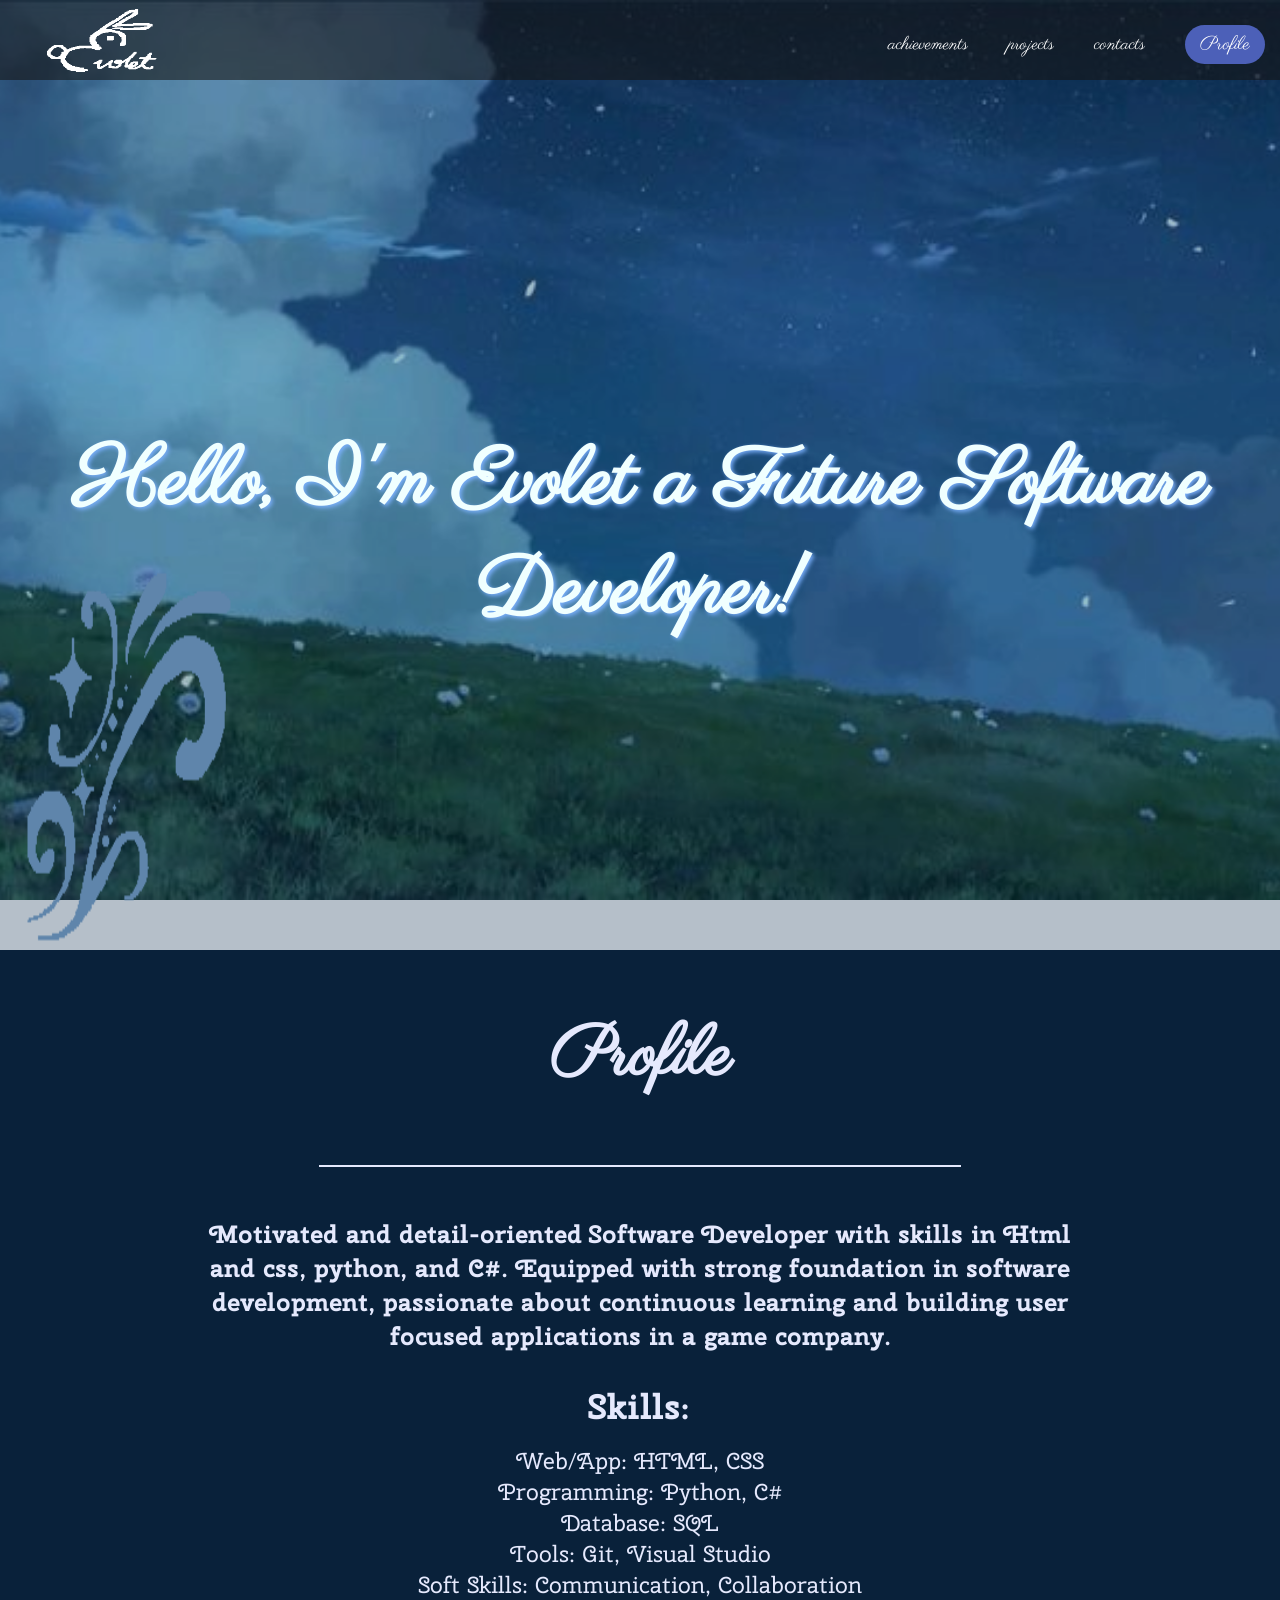
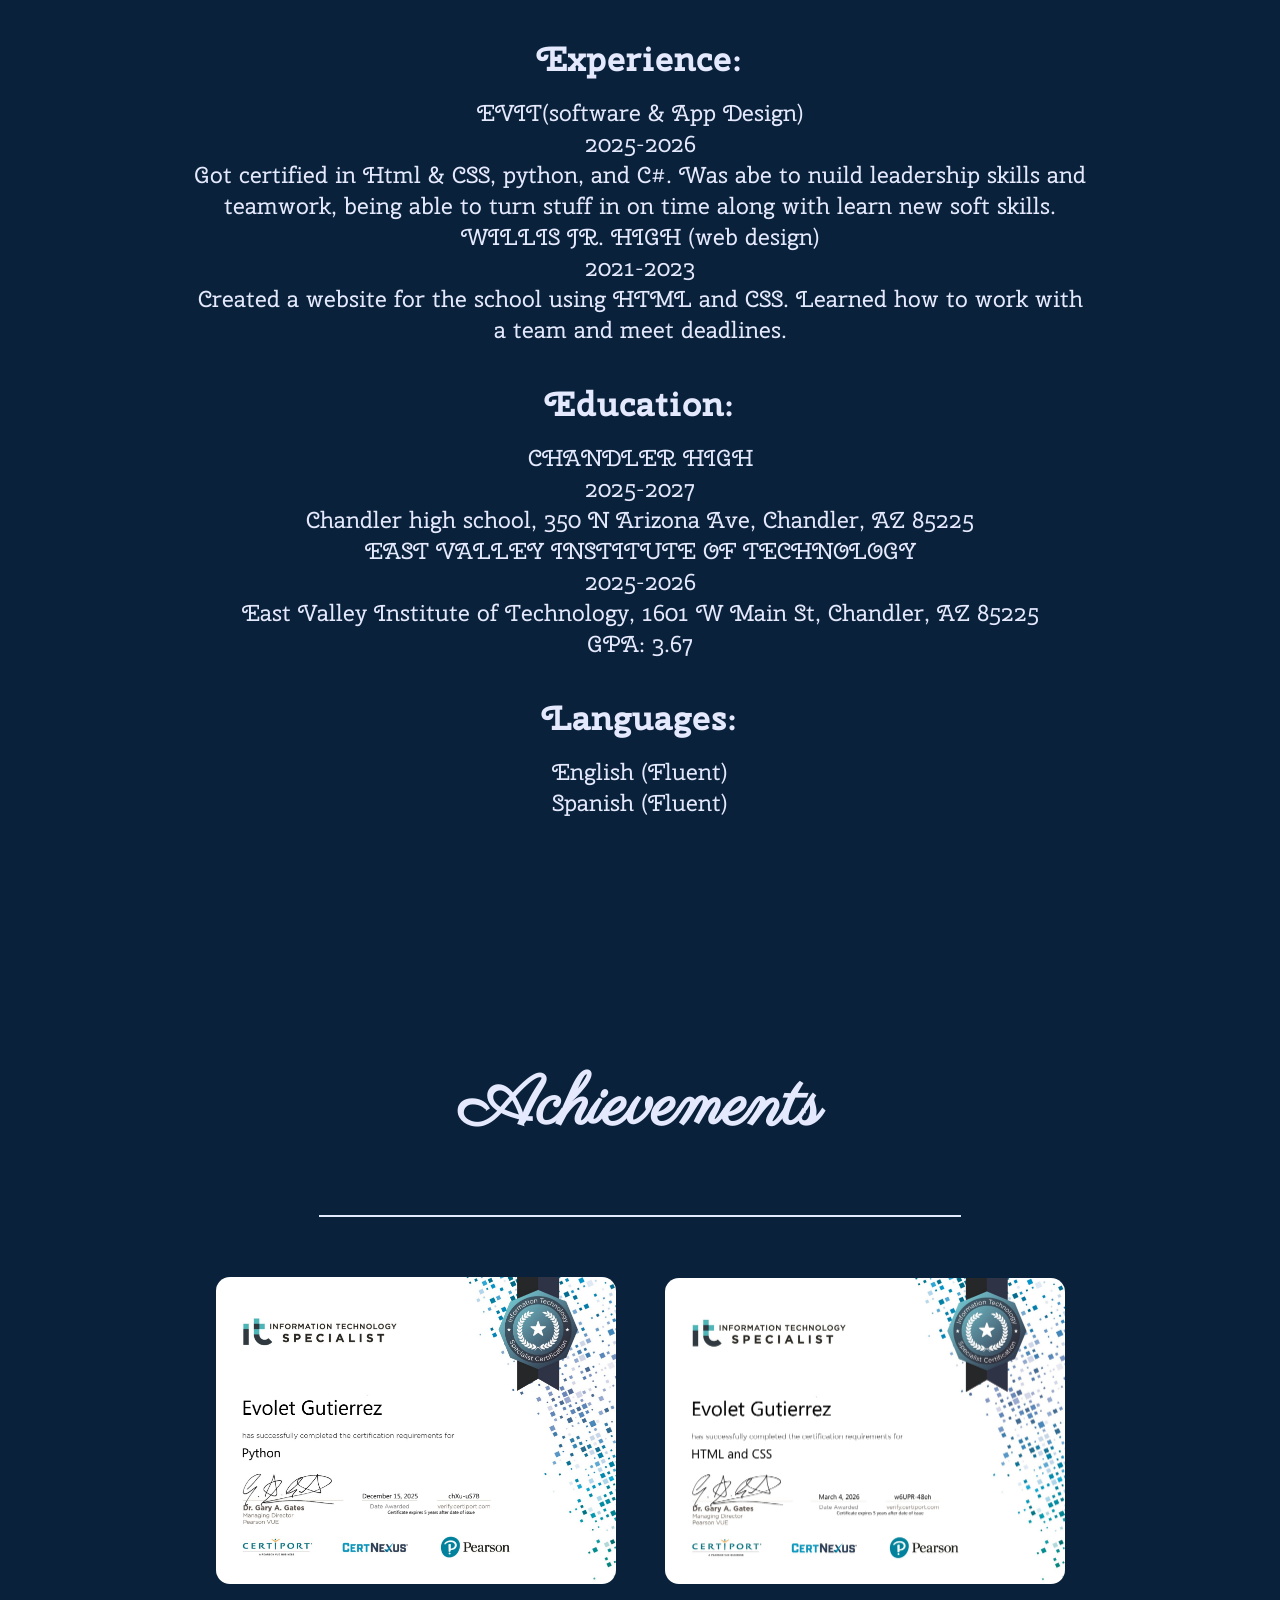
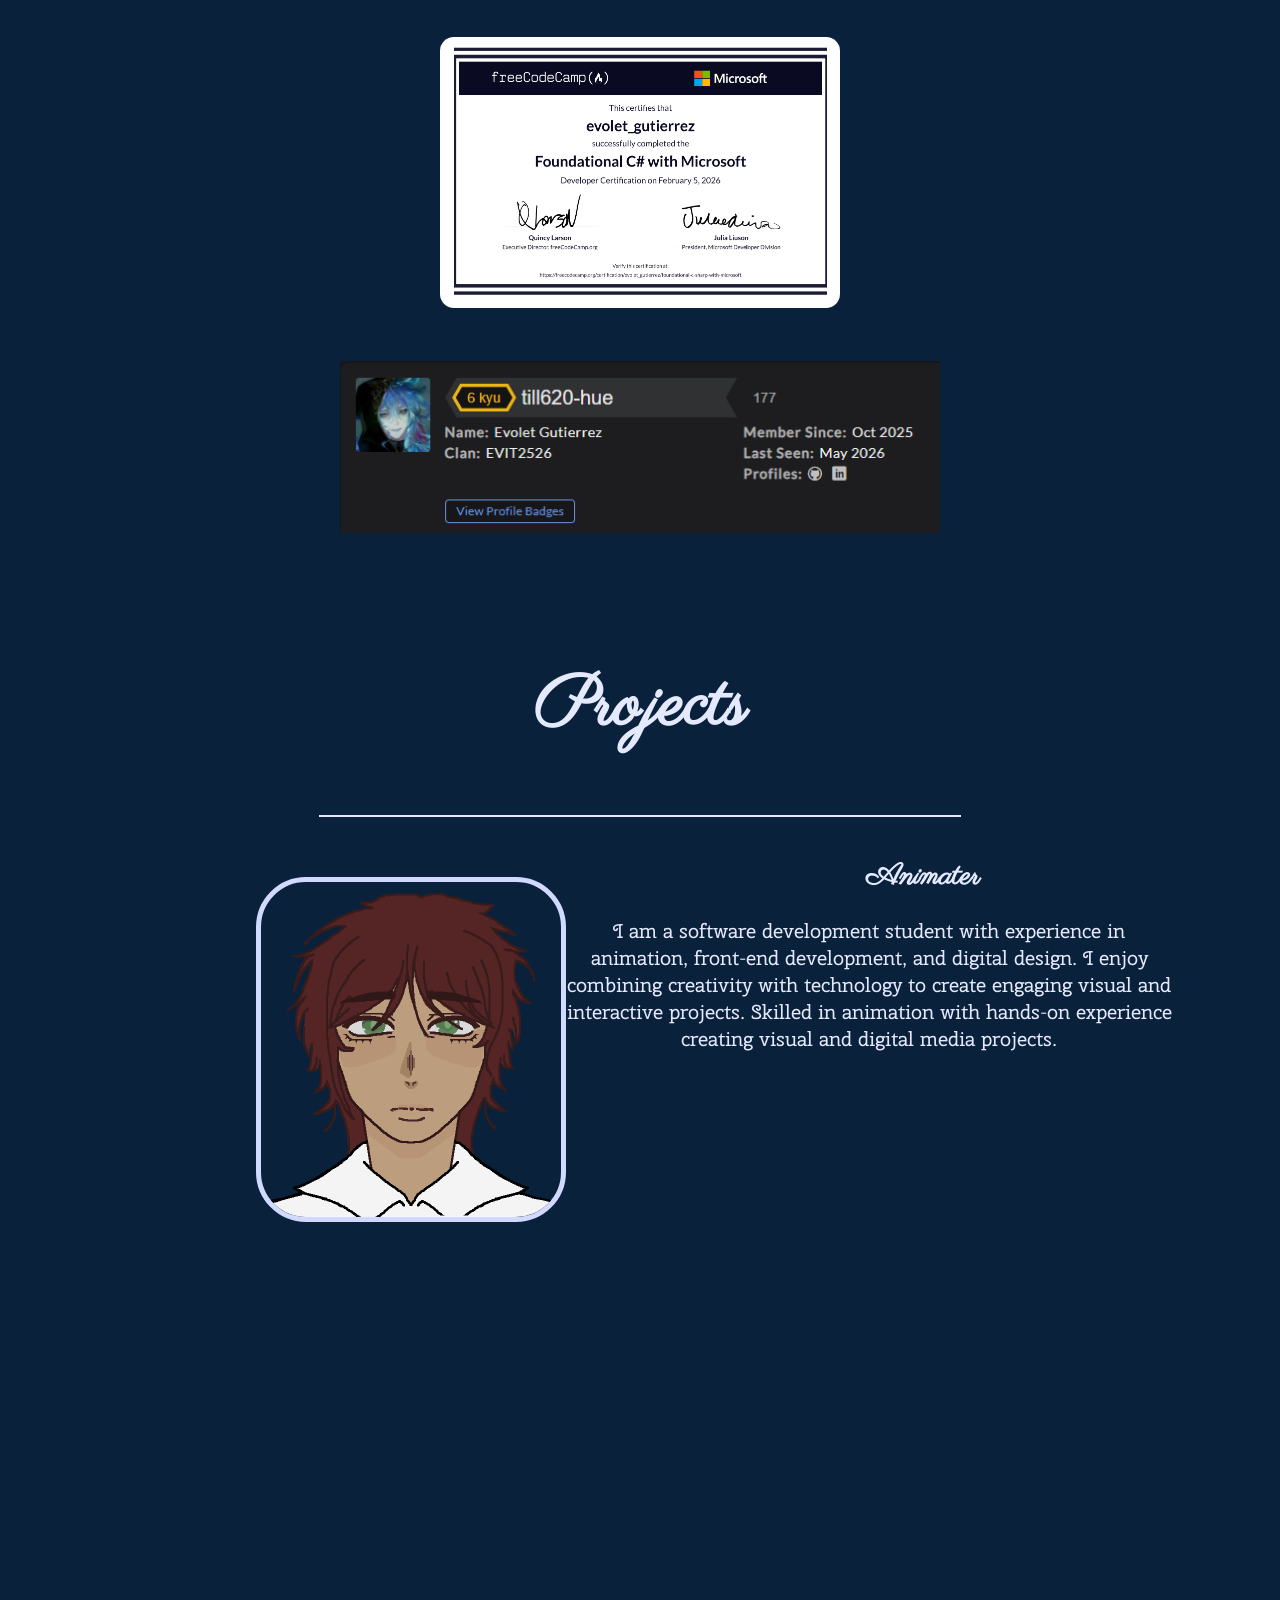
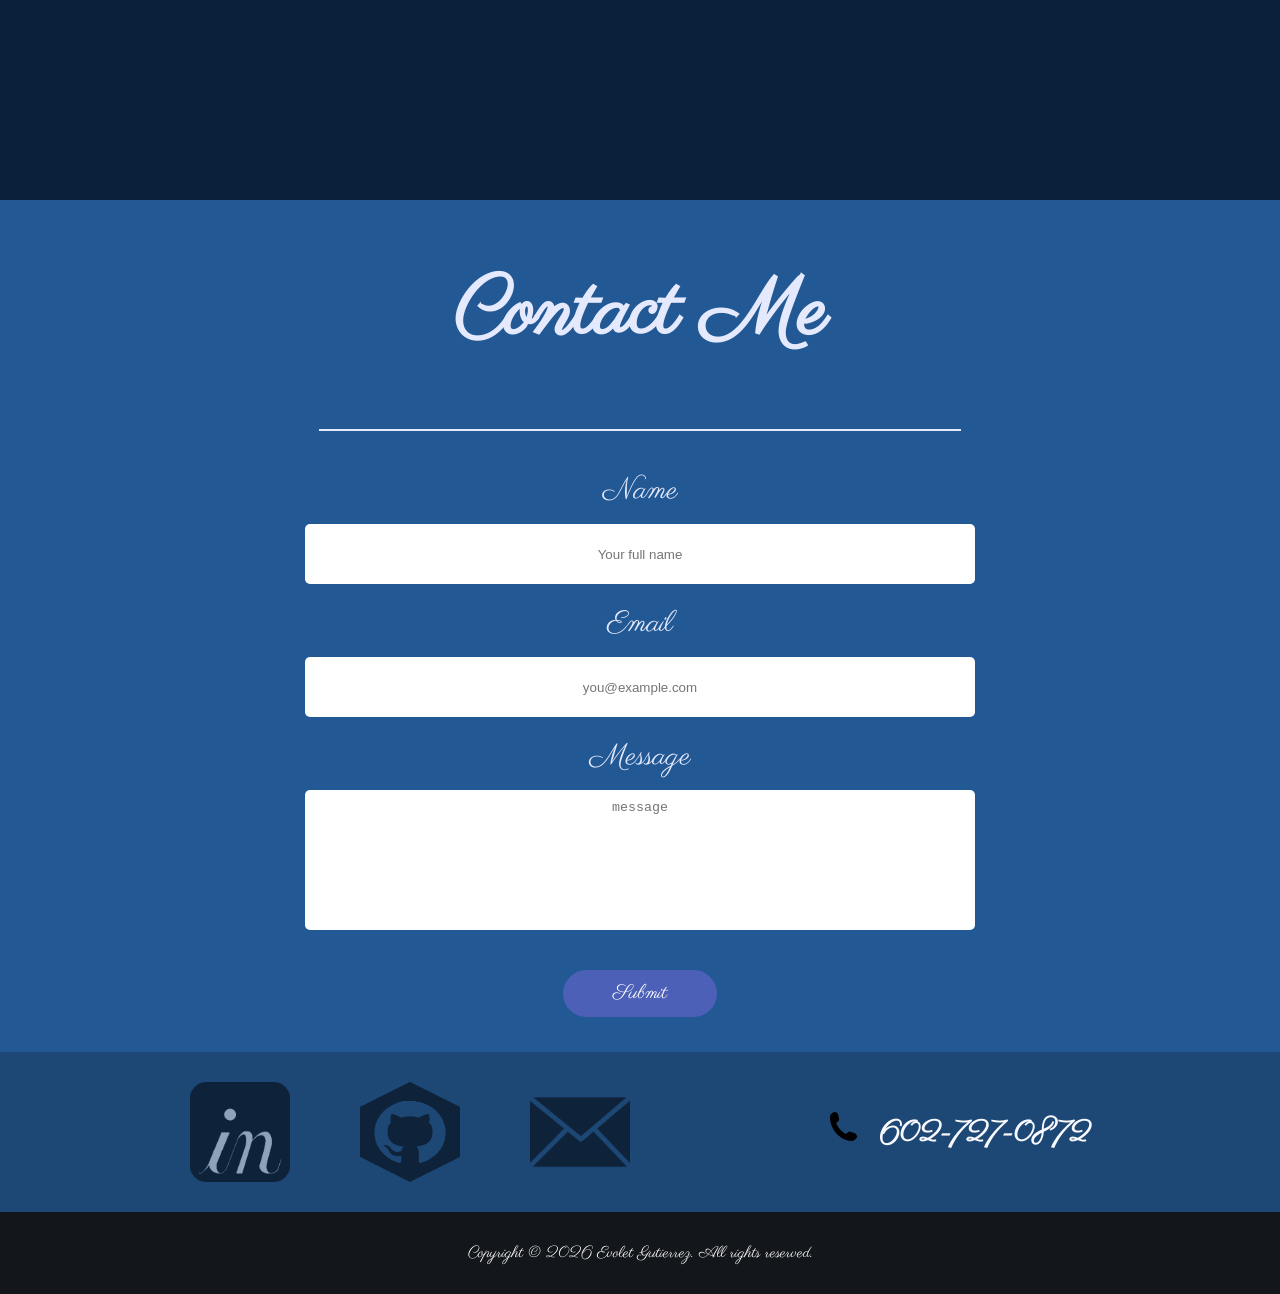
<file: index.html>
<!DOCTYPE html>
<html lang="en">
<head>
    <link rel="stylesheet" href="style.css">
    <link rel="preconnect" href="https://fonts.googleapis.com">
    <link rel="preconnect" href="https://fonts.gstatic.com" crossorigin>
    <link href="https://fonts.googleapis.com/css2?family=Parisienne&display=swap" rel="stylesheet">
    <link href="https://fonts.googleapis.com/css2?family=Cherry+Swash:wght@400;700&display=swap" rel="stylesheet">
    <title>Portfolio</title>
    <meta charset="UTF-8">
    <meta name="viewport" content="width=device-width, initial-scale=1.0">
</head>
<body>
    <!--header and nav bar-->
    <header class="header">
        <div class="header_content">
           <a href="#Home">
               <img src="bunnysign.png" class="logo_img">
           </a>
           <nav class="nav">
             <ul class="nav_list">
               <li class="nav_item">
                  <a href="#achievements" class="nav_link">achievements</a>
               </li>
               <li class="nav_item">
                  <a href="#projects" class="nav_link">projects</a>
               </li>
               <li class="nav_item">
                  <a href="#contact" class="nav_link">contacts</a>
               </li>
               <li class="nav_item">
                  <a href="#profile" class="btn">Profile</a>
               </li>
             </ul>
           </nav>
        </div>

    </header>
    <!--intro section-->
    <div class="intro" id="Home">
        <h1>Hello, I'm Evolet a Future Software Developer!</h1>
    </div>
    <!--profile section-->
    <div class="profile" id="profile">
        <h2>Profile</h2>
        <hr>
        <h5 class="aboutme">Motivated and detail-oriented Software Developer with skills in Html and css, python, and C#.  Equipped with strong foundation in software development, passionate about continuous learning and building user focused applications in a game company.</h5>
        <div>
           <h4 class="font">Skills:</h4>
            <ul class="skills-list">
                <li>Web/App: HTML, CSS</li>
                <li>Programming: Python, C#</li>
                <li>Database: SQL</li>
                <li>Tools: Git, Visual Studio</li>
                <li>Soft Skills: Communication, Collaboration</li>
            </ul>
        </div>
        <div>
            <h4 class="font">Experience:</h4>
            <ul class="experience-list">
                <li>EVIT(software & App Design)</li>
                    <ul class="experience">
                        <li>2025-2026</li>
                        <li>Got certified in Html & CSS, python, and C#. Was abe to nuild leadership skills and teamwork, being able to turn stuff in on time along with learn new soft skills.</li>
                    </ul>
                <li>WILLIS JR. HIGH (web design)</li>
                    <ul class="experience">
                        <li>2021-2023</li>
                        <li>Created a website for the school using HTML and CSS. Learned how to work with a team and meet deadlines.</li>
                    </ul>
                </ul>
             <h4 class="font">Education:</h4>
            <ul class="education-list">
                <li>CHANDLER HIGH</li>
                    <ul>
                        <li>2025-2027</li>
                        <li>Chandler high school, 350 N Arizona Ave, Chandler, AZ 85225</li>
                    </ul>
                <li>EAST VALLEY INSTITUTE OF TECHNOLOGY</li>
                     <ul>
                        <li>2025-2026</li>
                        <li>East Valley Institute of Technology, 1601 W Main St, Chandler, AZ 85225</li>
                        <li>GPA: 3.67</li>
                     </ul>
            </ul>
            <h4 class="font">Languages:</h4>
            <ul class="languages-list">
                <li>English (Fluent)</li>
                <li>Spanish (Fluent)</li>
            </ul>
        </div>   
    </div>
    <!--achievements section-->
    <div class="achievements" id="achievements">
        <h2>Achievements</h2>
        <hr>
        <img class="certifications" src="python.png">
        <img class="certifications" src="html8css.png">
        <img class="certifications" src="csharp.png" >
        <br>
        <a href="https://www.codewars.com/users/till620-hue" target="_blank">
            <img class="codewars" src="codename.png">
        </a>
    </div>
    <!--projects section-->
    <div class="projects" id="  projects">
        <h2>Projects</h2>
        <hr>
        <img src="smile.gif" class="smilegif">
        <a href="straykids.html"><h4>Animater</h4></a>
        <p>I am a software development student with experience in animation, front-end development, and digital design. I enjoy combining creativity with technology to create engaging visual and interactive projects. Skilled in animation with hands-on experience creating visual and digital media projects.</p>
    </div>
    <!--contact me form-->
    <div class="contac-container" id="contact">
        <h2 class="titleme">Contact Me</h2>
        <hr>
        <form>
            <div class="form-group">
                <label for="name">Name</label>
                <input type="text" id="name" name="name" placeholder="Your full name">
            </div>
            <div class="form-group">
                <label for="email">Email</label>
                <input type="email" id="email" name="email" placeholder="you@example.com">
            </div>
            <div class="form-group">
                <label for="message">Message</label>
                <textarea id="message" name="message" placeholder="message"></textarea>
            </div>
            <button type="submit">Submit</button>
        </form>
    </div>
    <!--contact info-->
    <div class="contacts">
        <div class ="links">
            <a href="https://www.linkedin.com/in/evolet-gutierrez-0638753a7/" target="_blank" class="links">
                <img src="in.png" >
            </a>
            <a href="https://github.com/till620-hue" target="_blank" class="links">
                <img src="githublogo.png">
            </a>
            <a href="https://mail.google.com/mail/u/0/#inbox?compose=GTvVlcSKjDNJbmQgLZbkKwBMHNJQJpJdXljDzbxKtCKTCvpxDVMbShTpGQPTLrcWTRSPnnGWRxqKp" target="_blank" class="links">
                <img src="emaillogo.png">
            </a>
        </div>
        <h3 class="phone"><img src="phonelogo.png" style="height: 30px; width: 30px; margin-right: 10px;"> 602-727-0872</h3>
    </div>
    <!--footer-->
    <div class="copyright">
        <p>Copyright © 2026 Evolet Gutierrez. All rights reserved.</p>
    </div>   
</body>
</html>
</file>
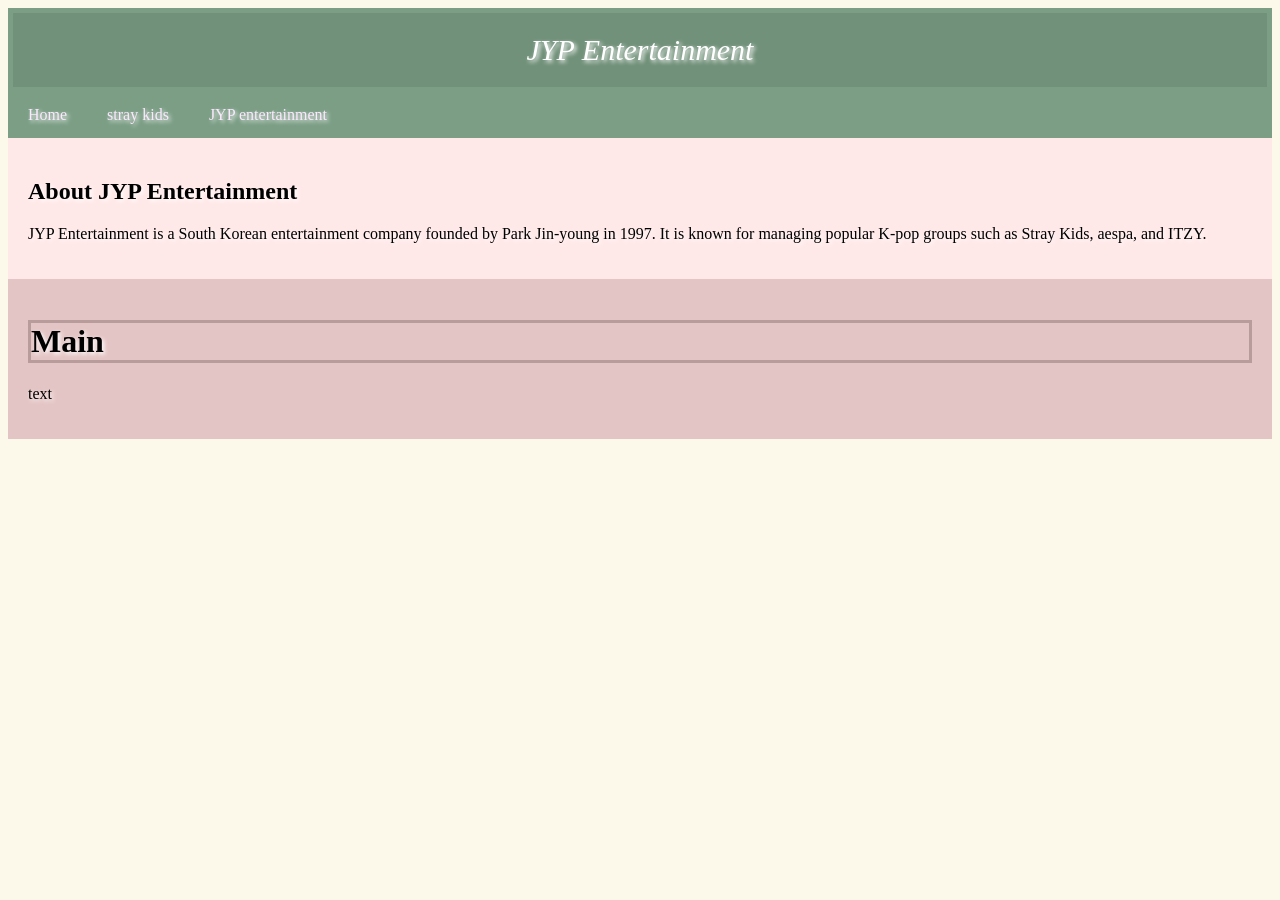
<file: JYP.html>
<!DOCTYPE html>
<html lang="en">
<head>
<title>Portfolio</title>
<meta charset="UTF-8">
<meta name="viewport" content="width=device-width, initial-scale=1.0">
    <style>
        *{
            box-sizing: border-box;
        }

        header{
            box-sizing: border-box;
            background-color: rgb(113, 145, 122);
            text-align: center;
            padding: 20px;
            font-style: italic; 
            font-size: 30px;
            color: white;
        }

        .navbar{
            display: flex;
            background-color: rgb(123, 158, 133);
            position: sticky;
            top: 0;
            width: 100%;
        }

        .navbar a{
            color: rgb(252, 232, 255);
            padding: 14px 20px;
            text-decoration: none;
            text-align: center;
        }

        .navbar a:hover{
            background-color: rgb(255,232,232);
            color: rgb(123, 158, 133);
        }

        .container{
            display: flex;
            flex-wrap: wrap;
            justify-content: center;
        }

        .side {
            flex: 30%;
            background-color: rgb(255,232,232);
            padding: 20px;
        }

        .main {
            flex: 70%;
            background-color: rgb(228, 197, 197);
            padding: 20px;
        }

        footer {
            padding: 20px;
            text-align: center;
            background-color: rgba(13, 32, 83, 0.377);
        }


        h1 {
            border:3px solid rgb(184, 156, 156);
        }

        body {
            background-color: #fcf9ea;
            text-shadow: 2px 2px 4px rgb(255, 255, 255);
        }

        @media screen and (max-width: 700px) {
            .container, .navbar {
                flex-direction: column;
            }
            
        }
    </style>
</head>
<body>
    <div style="background-color: rgb(123, 158, 133); padding: 5px; text-align: center;">
        <header>JYP Entertainment</header>
    </div>
    <div class="navbar">
        <a href="index.html">Home</a>
        <a href="straykids.html">stray kids</a>
        <a href="JYP.html">JYP entertainment</a>
    </div>

    <div class="container">
        <div class="side">
            <h2>About JYP Entertainment</h2>
            <p>JYP Entertainment is a South Korean entertainment company founded by Park Jin-young in 1997. It is known for managing popular K-pop groups such as Stray Kids, aespa, and ITZY.</p>
        </div>
    </div>

    <div class="main">
        <h1>Main</h1>
        <p>text</p>
    </div>
</body>
</html>
</file>
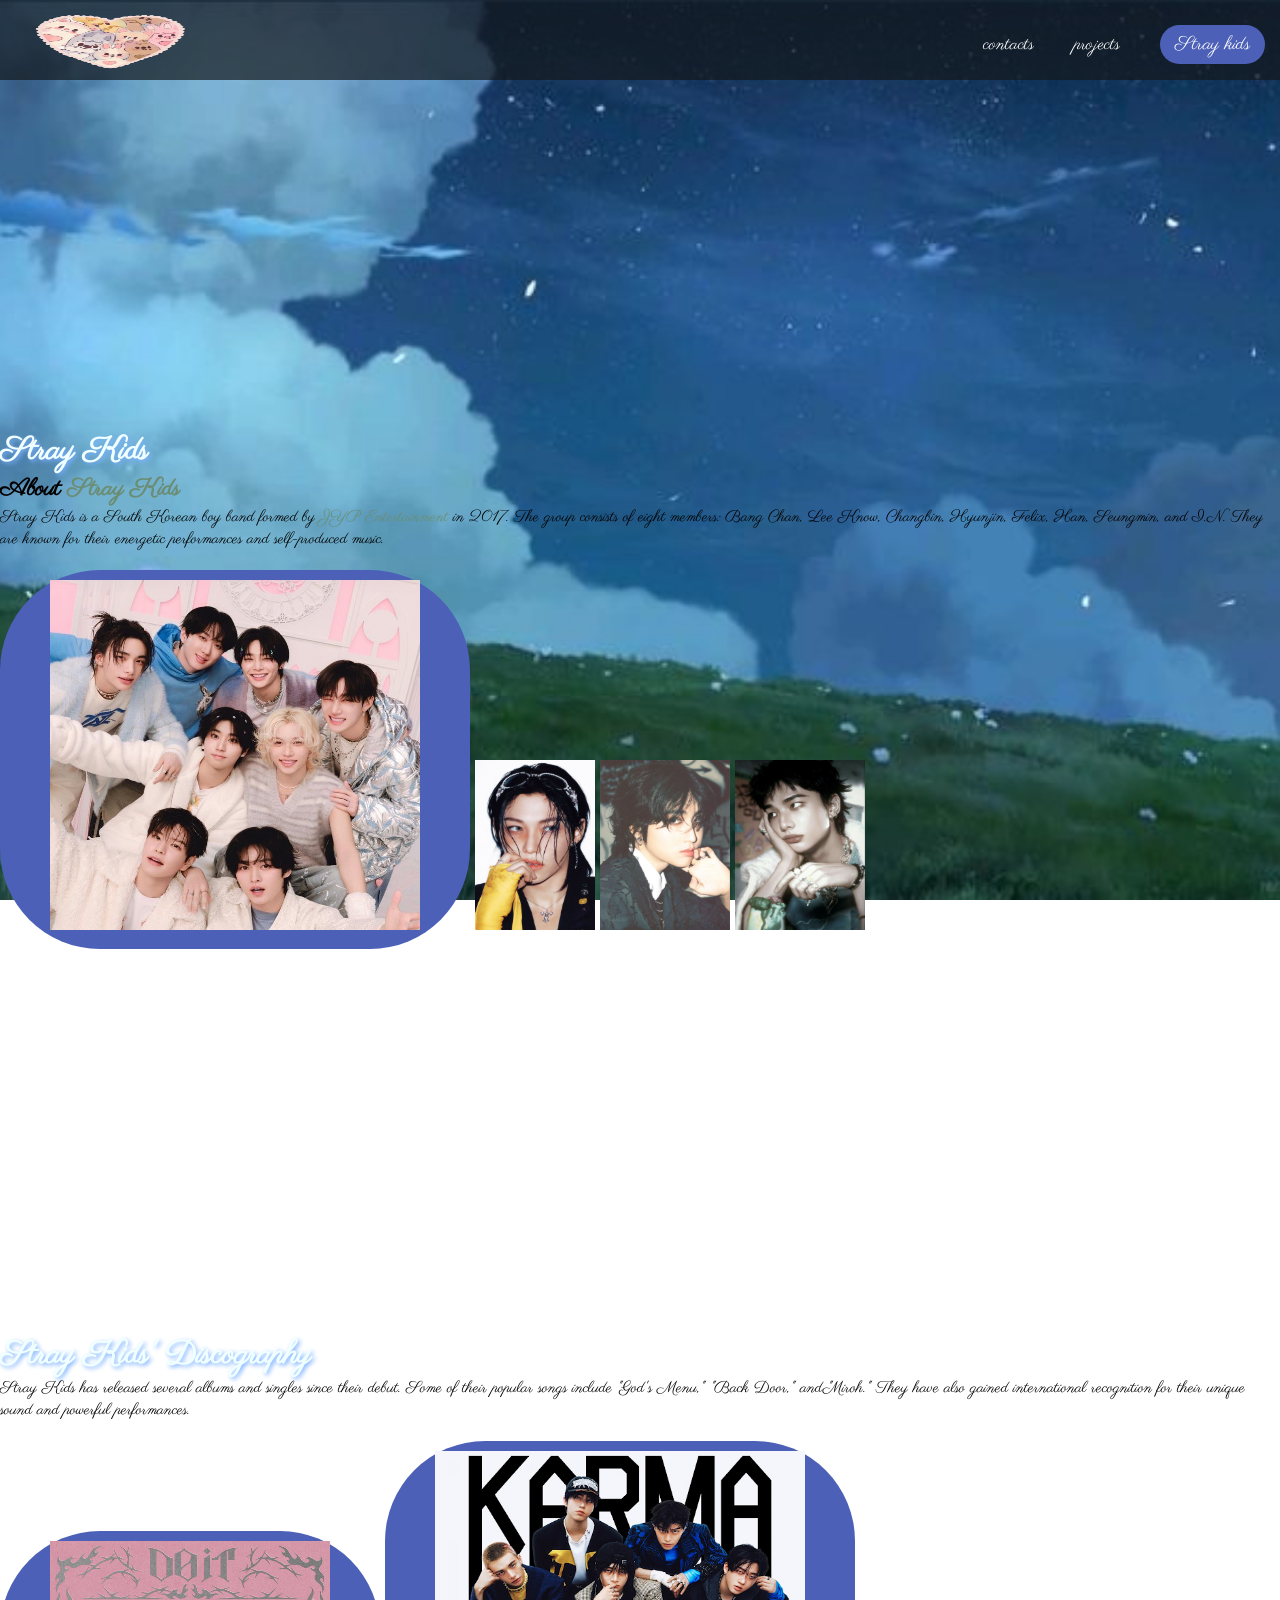
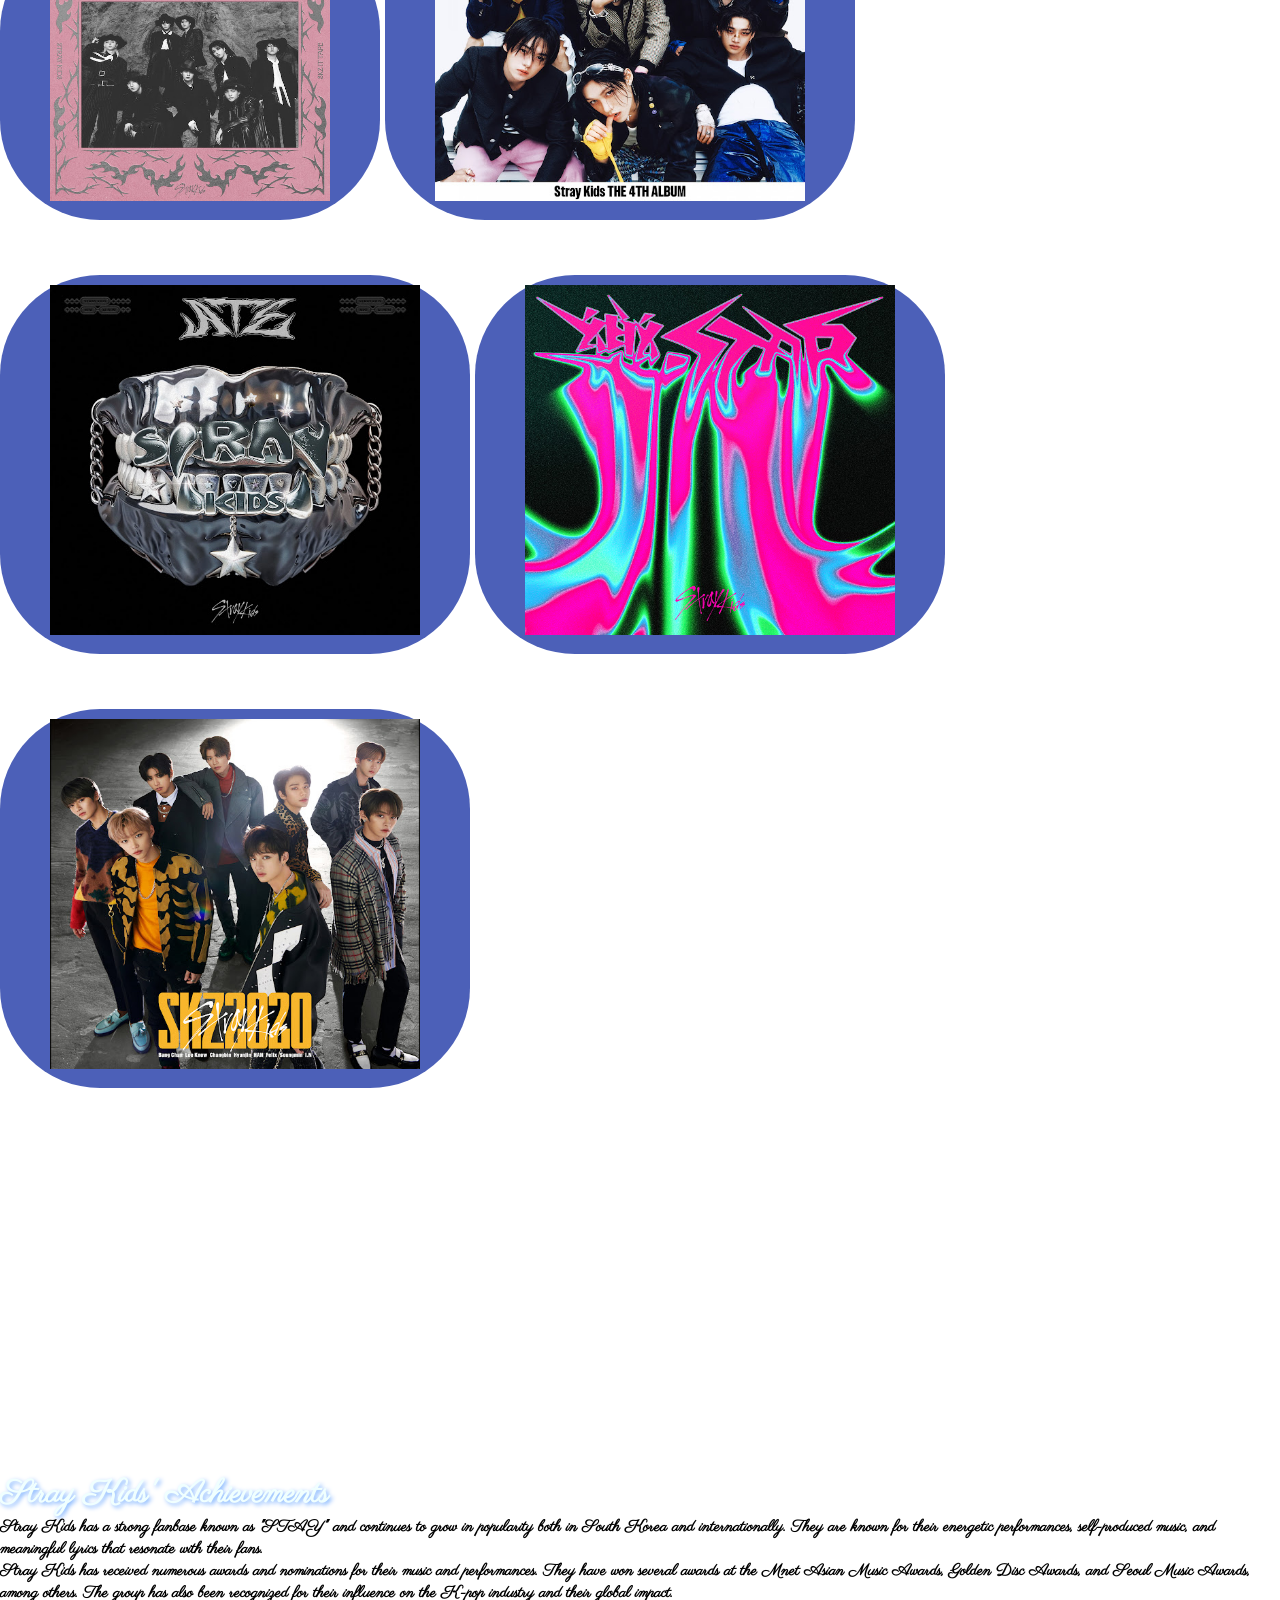
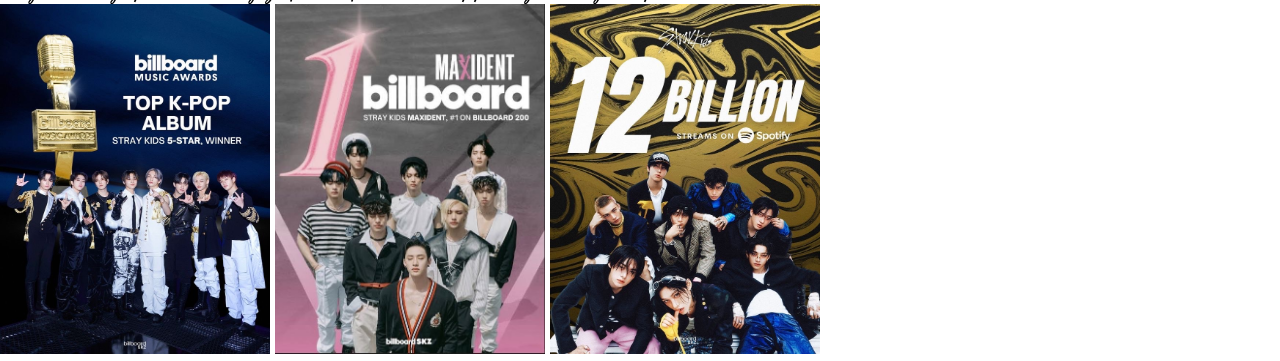
<file: straykids.html>
<!DOCTYPE html>
<html lang="en">
<head>
    <link rel="stylesheet" href="style.css">
    <link rel="preconnect" href="https://fonts.googleapis.com">
    <link rel="preconnect" href="https://fonts.gstatic.com" crossorigin>
    <link href="https://fonts.googleapis.com/css2?family=Parisienne&display=swap" rel="stylesheet">
<title>Stray Kids</title>
<meta charset="UTF-8">
<meta name="viewport" content="width=device-width, initial-scale=1.0">
    <style>
        .nav_item {
            display: flex;
            align-items: center;
        }

        .nav_link {
            color: white;
            font-size: 18px;
            transition: all 0.3s ease;
        }

        .nav_link:hover, .nav_link:focus {
            color: rgb(146, 239, 255);
        }

        .btn {
            background-color: rgb(76, 96, 184);
            color: rgb(255, 255, 255);
            padding: 7px 15px;
            border-radius: 100px;
            font-size: 19px;
            font-weight: 500;
            transition: all 0.3s ease;
        }

        .btn:hover {
            background-color: rgb(146, 239, 255);
            color: rgb(0, 16, 105);
        }

        .title {
            text-align: center;
            margin: 10px 0;
            color: white;
            font-size: 26px;
            background-color: rgba(76, 96, 184, 0.411);
            padding: 10px;
        }

        .album:hover {
            box-shadow: 0 12px 24px 0 rgba(0, 0, 0, 0.8);
            border-radius: 14px;
        }

    </style>
</head>
<body>
    <header class="header">
        <div class="header_content">
           <a href="index.html">
                <img class="logo_img" src="SKZheart.png" alt="Stray Kids Logo">
           </a>
           <nav class="nav">
             <ul class="nav_list">
               <li class="nav_item">
                  <a href="#" class="nav_link">contacts</a>
               </li>
               <li class="nav_item">
                  <a href="#" class="nav_link">projects</a>
               </li>
               <li class="nav_item">
                  <a href="straykids.html" class="btn">Stray kids</a>
               </li>
             </ul>
           </nav>
        </div>   
    </header>
    <div class="titleskz">
        <h1>Stray Kids</h1>
    </div>
    <div class="containerskzinfo">
        <div class="sideskz">
            <h2>About<a href="https://straykids.jype.com/" style="color:rgb(107, 141, 117)"> Stray Kids</a></h2>
            <p>Stray Kids is a South Korean boy band formed by <a href="https://www.jype.com/" style="color:rgb(107, 141, 117)">JYP Entertainment</a> in 2017. The group consists of eight members: Bang Chan, Lee Know, Changbin, Hyunjin, Felix, Han, Seungmin, and I.N. They are known for their energetic performances and self-produced music.</p>
            <button class="album"><a href="https://music.youtube.com/channel/UC9rMiEjNaCSsebs31MRDCRA"><img class="image" src="SKZOO.jpeg" width="370" height="350"></a></button>
            <img class="rounded"src="Felix.jpeg" width="120" height="170">
            <img class="rounded" src="hanJisung.jpeg" width="130" height="170">
            <img class="rounded" src="hyunjin.jpeg" width="130" height="170">
        </div> 
        <div class="mainskz">
            <h1>Stray Kids' Discography</h1>
            <p>Stray Kids has released several albums and singles since their debut. Some of their popular songs include "God's Menu," "Back Door," and "Miroh." They have also gained international recognition for their unique sound and powerful performances.</p>
            <button class="album"><a href="https://music.youtube.com/playlist?list=OLAK5uy_nYozrF8dvixMpZLFrbNMngS1EYCfNjes0"><img class="image" src="Divine.jpg" alt="Stray Kids' Performance" width="280" height="260"></a></button>
            <button class="album"><a href="https://music.youtube.com/playlist?list=OLAK5uy_nowk5ZhlgvepK_YlYP5SMssFFzCnW6Lcw"><img class="image" src="karma.jpg" width="370" height="350"></a></button>
            <button class="album"><a href="https://music.youtube.com/playlist?list=OLAK5uy_m21V-1ZxEXXZP2gJAID4Kf60m9y2rR-qQ"><img class="image" src="ATE.jpg" width="370" height="350"></a></button>
            <button class="album"><a href="https://music.youtube.com/playlist?list=OLAK5uy_nXdCSRneH3bhAQ-oSCqQdeJ8vxu80YUcA"><img class="image" src="star,jpg.jpg" width="370" height="350"></a></button>
            <button class="album"><a href="https://music.youtube.com/playlist?list=OLAK5uy_mTCFzdet3ZaTH2zKCPwnsLllHwQqP_TnE"><img class="image" src="SKZ20.jpg" width="370" height="350"></a></button>
        </div>
        <div class="description">
           <h1>Stray Kids' Achievements</h1>
           <h4>Stray Kids has a strong fanbase known as "STAY" and continues to grow in popularity both in South Korea and internationally. They are known for their energetic performances, self-produced music, and meaningful lyrics that resonate with their fans.</h4>
           <h4>Stray Kids has received numerous awards and nominations for their music and performances. They have won several awards at the Mnet Asian Music Awards, Golden Disc Awards, and Seoul Music Awards, among others. The group has also been recognized for their influence on the K-pop industry and their global impact.</h4>
           <img class="radius" src="Win.jpeg" width="270" height="350">
           <img class="radius" src="billboard.jpeg" width="270" height="350">
           <img class="radius" src="billion.jpeg" width="270" height="350">
        </div>
    </div>
</body>      
</html>
</file>
<file: style.css>
/* RESET */
        * {
            margin: 0;
            padding: 0;
        }

        html {
            scroll-behavior: smooth;
        }

        ul {
            list-style: none;
            position: sticky;
        }

        a {
            text-decoration: none;
            color: inherit;
        }

        body {
            font-family: 'Parisienne', cursive;
            background-image: url(backgroundimg.jpg);
            background-repeat: no-repeat;
            background-size: cover;
            background-attachment: fixed;
            background-position: center center;
        }
        /*header and nav bar*/
        .header{
            background-color: rgba(19, 22, 26, 0.685); 
            font-size: 25px;
            color: white;
            position: sticky;
            top: 0;
            z-index: 0;
        }

        .header_content {
            min-height: 80px;
            display: flex;
            align-items: center;
            justify-content: space-between;
            max-width: 1650px;
            margin: 0 auto;
            padding: 0 15px;
        }

        .logo_img {
            display: block;
            height: 70px;
            width: 190px;
        }

        .logo_img:hover {
            transform: scale(1.1);
            transition: all 0.3s ease;
        }

        .nav {
            height: 30px;
        }

        .nav_list {
            display: flex;
            column-gap: 40px;
        }

        .nav_item {
            display: flex;
            align-items: center;
        }

        .nav_link {
            color: white;
            font-size: 18px;
            transition: all 0.3s ease;
        }

        .nav_link:hover, .nav_link:focus {
            color: rgb(146, 239, 255);
        }

        .btn {
            background-color: rgb(76, 96, 184);
            color: rgb(255, 255, 255);
            padding: 7px 15px;
            border-radius: 100px;
            font-size: 19px;
            font-weight: 500;
            transition: all 0.3s ease;
        }

        .btn:hover {
            background-color: rgb(146, 239, 255);
            color: rgb(0, 16, 105);
        }

        /*animation for the text intro*/
        @keyframes fade-inout{
            0% {
                opacity: 0;
            }
            100% {
                opacity: 1;
            }
        }

        .intro {
            animation: fade-inout 4s ease-in-out;
            font-size: 40px;
            text-align: center;
            height: 870px;
            background-color: rgba(12, 45, 77, 0.3);
            display: flex;
            flex-wrap: wrap;
            justify-content: center;
            background-image: url(swirls.png), url(swirls2.png);
            background-repeat: no-repeat, no-repeat;
            background-size: 350px 600px, 240px 420px;
            background-position: -60px 380px, 1660px 10px;
        }

        h1 {
            margin-top: 350px;
            color: azure; 
            text-shadow: 2px 2px 4px rgba(124, 177, 255, 0.959);
        }

        .main {
            flex: 70%;
            background-color: rgba(19, 22, 26, 0.6);
            font-size: 30px;
            color: rgb(229, 233, 253);
            text-align: center;
        }
        /*projects, achievements, profile decor*/
        .achievements{
            background-color: rgb(9, 33, 58);
            color: rgb(229, 233, 253);
            font-size: 30px;
            height: 1200px;
            margin: 0px;
            text-align: center;
        }

        .profile {
            background-color: rgb(9, 33, 58);
            color: rgb(229, 233, 253);
            font-size: 30px;
            height: 1650px;
            margin: 0px;
            text-align: center;
        }

        .achievements h2, .profile h2, .projects h2 {
            padding: 60px;
            font-size: 70px;
        }

        .achievements p, .profile p, .projects p {
            font-size: 35px;
        }
        /*font cherry for profile section*/
        .cherry-swash-regular {
            font-family: "Cherry Swash", serif;
            font-weight: 400;
            font-size: 30px;
            font-style: normal;
        }

         .cherry-swash-bold {
            font-family: "Cherry Swash", serif;
            font-weight: 700;
            font-style: normal;
        }

        /*profile section*/
        .aboutme {
            width: 70%;
            margin: 0 auto;
            padding: 10px;
            font-size: 25px;
            font-family: 'Cherry Swash', serif;
        }

        .font {
            font-family: 'Cherry Swash', serif;
            font-size: 35px;
            margin-top: 20px;
        }

        .skills-list, .experience-list, .education-list, .languages-list {
            width: 70%;
            margin: 0 auto;
            padding: 15px;
            font-family: 'Cherry Swash', serif;
            text-align: middle;
            font-size: 23px;
        }
        /*achievements section*/
        .achievements .certifications {
            margin: 20px;
            border-radius: 14px;
            transition: all 0.2s ease;
        }

        .achievements .certifications:hover {
            box-shadow: 0 12px 24px 0 rgba(223, 230, 255, 0.8);
            border-radius: 14px;
            transition: all 0.2s ease;
        }

        .codewars:hover {
            box-shadow: 0 12px 24px 0 rgba(158, 176, 255, 0.8);
            border-radius: 14px;
            transition: all 0.2s ease;
        }

        .certifications {
            size: 200px 300px;
        }

        .certifications {
            width: clamp(400px, calc(100% - 70vw), 200px);
            height: auto;
        }

        .codewars {
            width: clamp(600px, calc(100% - 70vw), 200px);
            height: auto;
            margin-top: 20px;
        }

        /*projects section*/
        .projects {
            background-color: rgb(9, 33, 58);
            color: rgb(229, 233, 253);
            font-size: 30px;
            height: 1200px;
            margin: 0px;
            text-align: center;
            height: 1200px;
        }
        .smilegif {
            width: clamp(300px, calc(100% - 70vw), 200px);
            height: auto;
            margin-top: 20px;
            border: 5px solid rgb(209, 217, 255);
            border-radius: 50px;
            float: left;
            margin-left: 20%;
        }

        .projects p {
            display: block;
            width: 50%;
            margin-left: 40%;
            padding: 20px;
            font-family: 'Cherry Swash', serif;
            text-align: middle;
            font-size: 20px;
            align-items: center;
            width: 50%;
        }

        /*contact me section*/
        .contacts {
            background-color: rgb(29, 71, 116);
            padding: 30px;
            align-items: center;
            display: flex;
            justify-content: center;

        }
        /*conact me from*/
        .contac-container {
            background-color: rgb(34, 89, 148);
            color: rgb(229, 233, 253);
            text-align: center;
        }

        .contac-container h2{
            font-size: 80px;
            padding: 60px;
        }

        .form-group {
            margin-bottom: 20px;
            display: flex;
            flex-direction: column;
            align-items: center;
        }

        input[type="text"], input[type="email"], textarea {
            width: 650px;
            height: 40px;
            padding: 10px;
            border: none;
            border-radius: 5px;
            text-align: center;
        }

        input:focus, textarea:focus {
            outline: none;
            border: #5977ff solid 2px;
            box-shadow: 0 0 10px rgba(20, 49, 194, 0.521);
        }

        textarea {
            height: 120px;
            resize: none;
        }

        button {
            background-color: rgb(76, 96, 184);
            color: rgb(255, 255, 255);
            padding: 10px 50px;
            border-radius: 100px;
            font-size: 20px;
            border: none;
            cursor: pointer;
            transition: 0.3s ease;
            margin-top: 20px;
            margin-bottom: 35px;
            font-family: 'Parisienne', cursive;
        }

        button:hover {
            background-color: rgb(146, 239, 255);
            color: rgb(0, 16, 105);
        }

        label {
            font-size: 30px;
            margin-bottom: 13px;
        }

        hr {
            width: 50%;
            margin: 0 auto 40px auto;
            border: 1px solid rgb(229, 233, 253);
        }

        .links {
            display: flex;
            column-gap: 70px;
        }

        h3 {
            color: rgb(249, 250, 255);
            font-size: 29px;
            margin-left: 200px;
        }

        .links img {
            opacity: 0.5;
            transition: all 0.3s ease;
            height: 100px;
            width: 100px;
        }

        .links img:hover {
            opacity: 1;
            transform: scale(1.1);
        }

        .copyright {
            background-color: rgb(19, 22, 26);
            color: white;
            text-align: center;
            padding: 30px;
        }

        /*media query*/
        @media (max-width: 650px) {
            .header_content {
                flex-direction: column;
                padding: 30px 0;
                row-gap: 10px;
            }

            .nav_list {
                margin-top: 5x;
                flex-direction: row;
                column-gap: 10px;
            }

            .intro {
                font-size: 17px;
                height: 500px;
                background-size: 280px 330px, 140px 260px;
                background-position: -60px 230px, 450px 10px;
            }

            h1 {
                margin-top: 170px;
            }

            .logo_img {
                height: 50px;
                width: 135px
            }

            .experience-list, .education-list, .skills-list, .languages-list {
                width: 70%;
                font-size: 13px;
                padding: 5px;
            }

            .aboutme {
                width: 80%;
                font-size: 13px;
                padding: 5px;
            }

            .font {
                font-size: 16px;
            }

            .achievements, .projects {
                font-size: 15px;
                height: 700px;
            }

            .profile {
                font-size: 15px;
                height: 950px;
            }

            .achievements h2, .profile h2, .projects h2 {
                padding: 30px;
                font-size: 30px;
            }

            hr {
                width: 60%;
            }

            .certifications {
                width: clamp(160px, calc(100% - 65vw), 300px);
            }

            .codewars {
                height: 80px;
                width: 200px;
            }

            .contact-container{
                font-size: 5px;
                padding: -5px;
                font-size: 15px;
            }

            .contac-container h2 {
                font-size: 29px;
                padding: 18px;
            }

            .form-group {
                margin-bottom: 10px;
            }
    
            input[type="text"], input[type="email"], textarea {
                width: 260px;
                height: 5px;
                padding: 8px;
            }

            .form-group {
                font-size: 8px;
            }

            textarea {
                height: 40px;
            }

            button {
                padding: 5px 25px;
                font-size: 15px;
                margin-top: 10px;
            }

            label {
                font-size: 18px;
                margin-bottom: 2px;
            }

            hr {
                width: 80%;
                margin: 0 auto 20px auto;
            }

            .links {
                column-gap: 50px;
            }

            .links img {
                height: 50px;
                width: 60px;
            }
    
            h3 {
                margin-left: 10px;
                font-size: 15px;
            }

            .contacts {
                flex-direction: column;
                row-gap: 20px;
            }

            .projects p {
                display: block;
                width: 80%;
                margin-left: 10%;
                padding: 10px;
                font-family: 'Cherry Swash', serif;
                text-align: middle;
                font-size: 15px;
            }

            .smilegif {
                width: clamp(200px, calc(100% - 70vw), 150px);
                height: auto;
                margin-top: 20px;
                border: 5px solid rgb(209, 217, 255);
                border-radius: 50px;
                float: none;
                margin-left: auto;
                margin-right: auto;
            }
            
            .copyright {
                font-size: 12px;
                padding: 20px;
            }
        }
</file>
